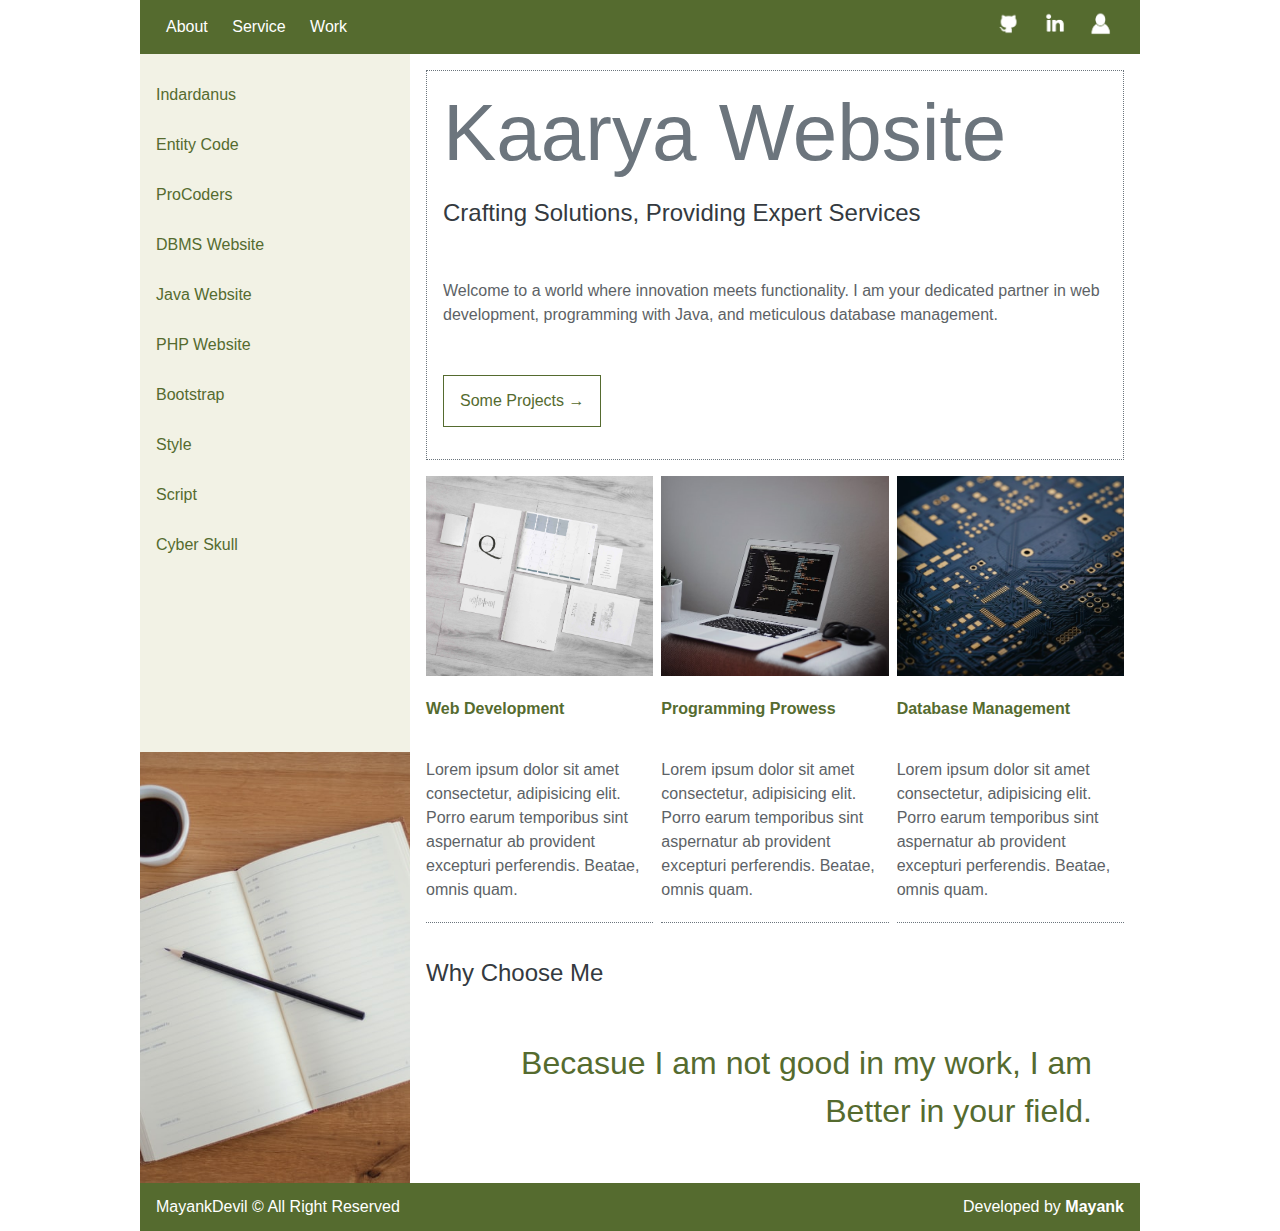
<file: index.html>
<!DOCTYPE html>
<!--
-	website-3 "Kaarya_website"
-	Developed by Mayank
-	CopyRight by https://github.com/MayankDevil/
-	HTML : ./index.html
-->
<html>

<head>
	<title>Mayank</title>
	<meta charset="utf-8">
	<meta name="viewport" content="width=device-width,initial-scale=1.0" >
	<!--
		---------
		| style |
		---------
	-->
	<link rel="stylesheet" href="css/style.css">
	<link rel="stylesheet" href="css/responsive.css">

</head>

<body>
	<!--
		-----------------------------------------------------------------------
		| main container | container all section inside
		-----------------------------------------------------------------------
	-->
	<main id="container">
		<!--
			==================
			[ header section ] -------------------------------------------------
			==================
		-->
		<div id="header">
			<!--
				- target id name #header
				- script.js fetch data
				- header layout function
			-->
		</div>
		<!--
			===================
			[ service section ] -------------------------------------------------
			===================
		-->
		<section id="service">
			<!-- { aside links } -->
			<aside id="aside">

				<div id="sidebar">

					<a href="https://mayankdevil.github.io/Indardanus/" target="_blank" title="" class="link"> Indardanus </a>
					<a href="https://mayankdevil.github.io/EntityCode/" target="_blank" title="" class="link"> Entity Code </a>
					<a href="https://mayankdevil.github.io/ProCoders/" target="_blank" title="" class="link"> ProCoders </a>
					<a href="https://mayankdevil.github.io/DBMS_website/" target="_blank" title="" class="link"> DBMS Website </a>
					<a href="https://mayankdevil.github.io/Java_website/" target="_blank" title="" class="link"> Java Website </a>
					<a href="https://mayankdevil.github.io/PHP_website/" target="_blank" title="" class="link"> PHP Website </a>
					<a href="https://mayankdevil.github.io/LearnBootstrap/" target="_blank" title="" class="link"> Bootstrap </a>
					<a href="https://mayankdevil.github.io/Style/" target="_blank" title="" class="link"> Style </a>
					<a href="https://mayankdevil.github.io/Script/" target="_blank" title="" class="link"> Script </a>
					<a href="https://mayankdevil.github.io/CyberSkull/" target="_blank" title="" class="link"> Cyber Skull </a>
				
				</div>
				<!-- ( banner ) -->
				<img src="data/w10.jpg" alt="bannder" id="side_banner">

			</aside>
			<!-- { article } -->
			<article id="article">
				<!-- { indroduction } -->
				<div class="" id="intro">

					<h1> Kaarya Website </h1>

					<h3> Crafting Solutions, Providing Expert Services </h3>

					<p> Welcome to a world where innovation meets functionality. I am your dedicated partner in web development, programming with Java, and meticulous database management. </p>

					<a href="https://github.com/MayankDevil?tab=repositories" class="btn"> Some Projects &RightArrow; </a>

				</div>
				<!-- { serve } -->
				<div id="work">
					<!-- 1 -->
					<div class="serve">

						<img src="data/w13.jpg" alt="" class="image">

						<div>
							<h4> Web Development </h4>
							
							<p> Lorem ipsum dolor sit amet consectetur, adipisicing elit. Porro earum temporibus sint aspernatur ab provident excepturi perferendis. Beatae, omnis quam. </p>
						</div>

					</div>
					<!-- 2 -->
					<div class="serve">

						<img src="data/w7.jpg" alt="" class="image">
						
						<div>
							<h4> Programming Prowess </h4>
							
							<p> Lorem ipsum dolor sit amet consectetur, adipisicing elit. Porro earum temporibus sint aspernatur ab provident excepturi perferendis. Beatae, omnis quam. </p>
						</div>

					</div>
					<!-- 3 -->
					<div class="serve">
						
						<img src="data/o3.jpg" alt="" class="image">

						<div>
							<h4> Database Management </h4>
							
							<p> Lorem ipsum dolor sit amet consectetur, adipisicing elit. Porro earum temporibus sint aspernatur ab provident excepturi perferendis. Beatae, omnis quam. </p>
						</div>

					</div>

				</div>
				<!-- ( why me ) -->
				<div id="why">

					<h3> Why Choose Me </h3>

					<div class="display-4"> Becasue I am not good in my work, I am Better in your field. </div>

				</div>

			</article>

		</section>
		<!--
			==================
			[ footer section ] -------------------------------------------------
			==================
		-->
		<footer id="footer">
			<!--
				- target id name #footer
				- script.js fetch data
				- footer layout function
			-->
		</footer>

	</main>
	<!--
		----------
		| script |
		----------
	-->
	<script src="js/script.js"></script>

</body>

</html>
</file>
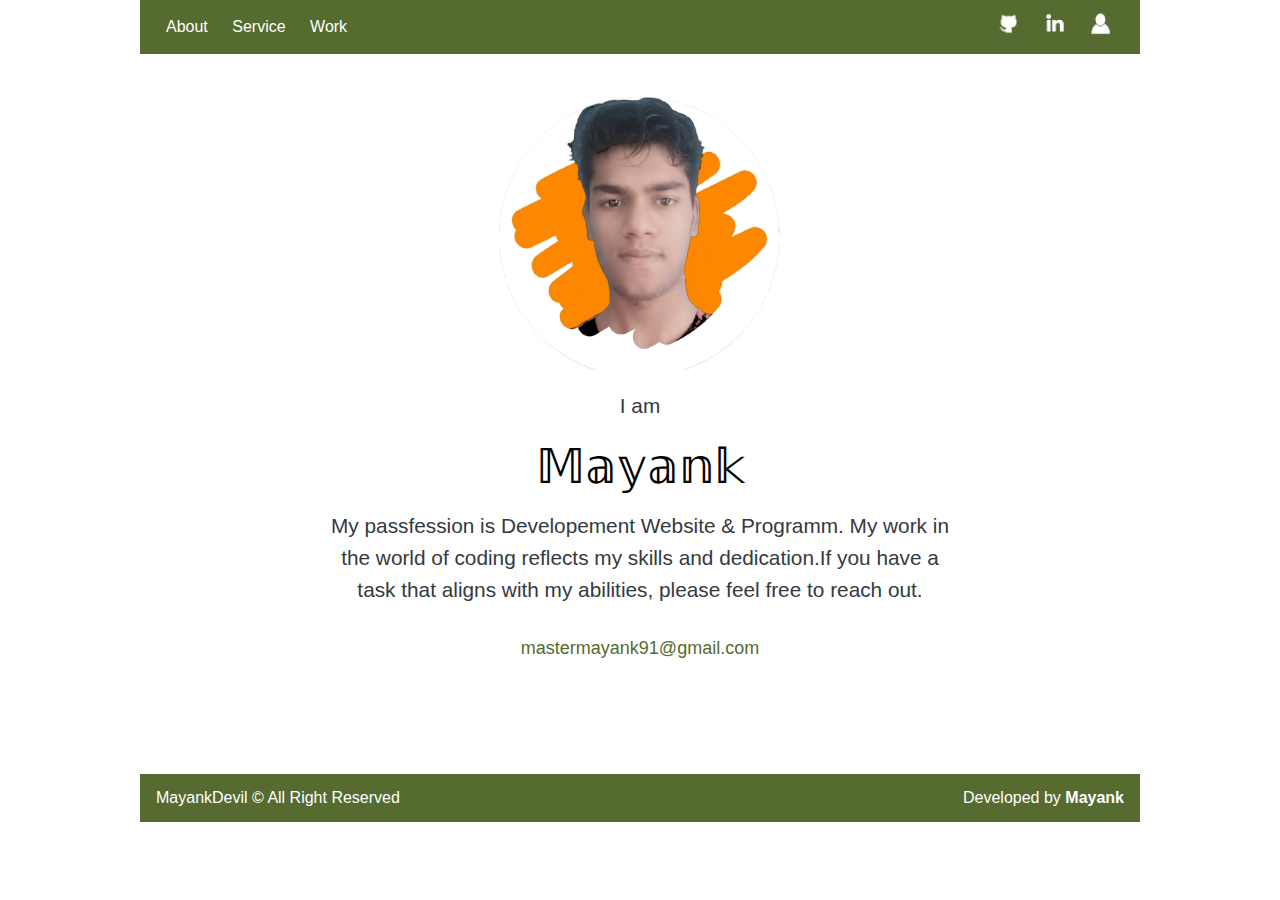
<file: about.html>
<!DOCTYPE html>
<!--
-	website-3 "Kaarya_website"
-	Developed by Mayank
-	CopyRight by https://github.com/MayankDevil/
-	HTML : ./index.html
-->
<html>

<head>
	<title>Mayank</title>
	<meta charset="utf-8">
	<meta name="viewport" content="width=device-width,initial-scale=1.0" >
	<!--
		---------
		| style |
		---------
	-->
	<link rel="stylesheet" href="css/style.css">
	<link rel="stylesheet" href="css/responsive.css">

</head>

<body>
	<!--
		-----------------------------------------------------------------------
		| main container | container all section inside
		-----------------------------------------------------------------------
	-->
	<main id="container">
		<!--
			==================
			[ header section ] -------------------------------------------------
			==================
		-->
		<div id="header">
			<!--
				- target id name #header
				- script.js fetch data
				- header layout function
			-->
		</div>
		<!--
			=================
			[ about section ] -------------------------------------------------
			=================
		-->
		<section id="about">
			<center class="center" >

				<a href="" id="user">
					<img src="data/iam.png" alt="Mayank" class="picture">
				</a>

				

				<h5>  I am </h5>
				
				<div class="lead"> &Mopf;&aopf;&yopf;&aopf;&nopf;&kopf; </div>
				
				<h5> My passfession is Developement Website & Programm. My work in the world of coding reflects my skills and dedication.If you have a task that aligns with my abilities, please feel free to reach out. </h5>

				<div>

					<a href="mailto:mastermayank91@gmail.com" class="about_link"> mastermayank91@gmail.com </a>

				</div>

			</center>
		</section>
		<!--
			==================
			[ footer section ] -------------------------------------------------
			==================
		-->
		<footer id="footer">
			<!--
				- target id name #footer
				- script.js fetch data
				- footer layout function
			-->
		</footer>

	</main>
	<!--
		----------
		| script |
		----------
	-->
	<script src="js/script.js"></script>

</body>

</html>
</file>
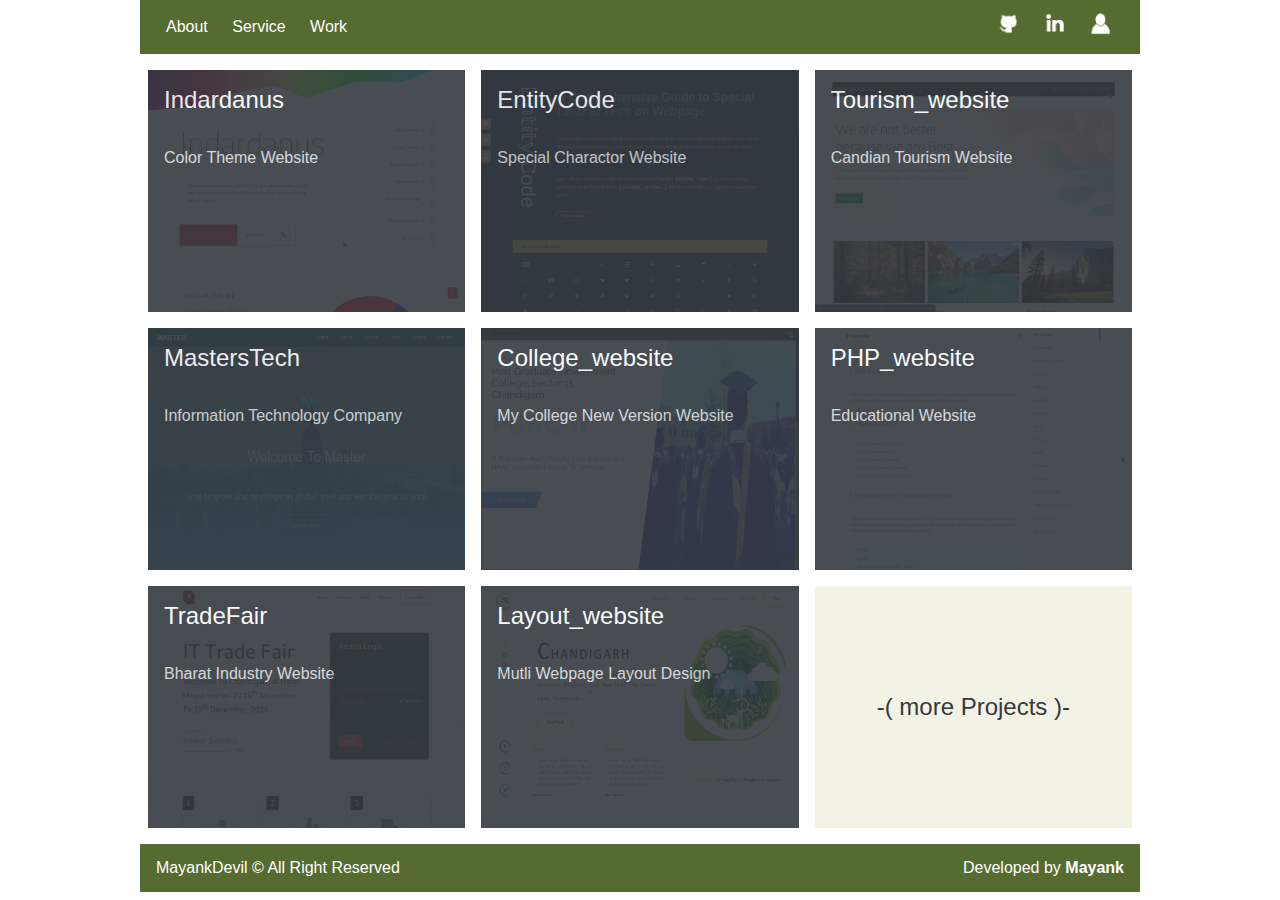
<file: kaarya.html>
<!DOCTYPE html>
<!--
-	website-3 "Kaarya_website"
-	Developed by Mayank
-	CopyRight by https://github.com/MayankDevil/
-	HTML : ./kaarya.html
-->
<html>

<head>
	<title>Mayank</title>
	<meta charset="utf-8">
	<meta name="viewport" content="width=device-width,initial-scale=1.0" >
	<!--
		---------
		| style |
		---------
	-->
	<link rel="stylesheet" href="css/style.css">
	<link rel="stylesheet" href="css/responsive.css">

</head>

<body>
	<!--
		-----------------------------------------------------------------------
		| main container | container all section inside
		-----------------------------------------------------------------------
	-->
	<main id="container">
		<!--
			==================
			[ header section ] -------------------------------------------------
			==================
		-->
		<div id="header">
			<!--
				- target id name #header
				- script.js fetch data
				- header layout function
			-->
		</div>
		<!--
			===================
			[ service section ] -------------------------------------------------
			===================
		-->
		<section id="mywork">
			
			<!-- <article>

				<h3> My Some Project </h3>

			</article> -->

			<!-- 1 -->
			<a href="https://mayankdevil.github.io/Indardanus/" target="_blank" class="box">

				<img src="data/Design/Indardanus.png" alt="" class="picture">

				<div class="detail">
					<h2> Indardanus </h2>

					<p> Color Theme Website </p>
				</div>

			</a>
			<!-- 2 -->
			<a href="https://mayankdevil.github.io/EntityCode/" target="_blank" class="box">

				<img src="data/Design/EntityCode.png" alt="" class="picture">

				<div class="detail">
					<h2> EntityCode </h2>

					<p> Special Charactor Website </p>
				</div>

			</a>
			<!-- 3 -->
			<a href="https://mayankdevil.github.io/Tourism_website/" target="_blank" class="box">

				<img src="data/Design/tourismHome.png" alt="" class="picture">

				<div class="detail">
					<h2> Tourism_website </h2>

					<p> Candian Tourism Website </p>
				</div>

			</a>
			<!-- 4 -->
			<a href="https://mayankdevil.github.io/MastersTech/" target="_blank" class="box">

				<img src="data/Design/MastersTech.png" alt="" class="picture">

				<div class="detail">
					<h2> MastersTech </h2>

					<p> Information Technology Company </p>
				</div>

			</a>
			<!-- 5 -->
			<a href="https://mayankdevil.github.io/College_website/" target="_blank" class="box">

				<img src="data/Design/college.png" alt="" class="picture">

				<div class="detail">
					<h2> College_website </h2>

					<p> My College New Version Website </p>
				</div>

			</a>
			<!-- 6 -->
			<a href="https://mayankdevil.github.io/PHP_website/" target="_blank" class="box">

				<img src="data/Design/PHPweb.png" alt="" class="picture">

				<div class="detail">
					<h2> PHP_website </h2>

					<p> Educational Website </p>
				</div>

			</a>
			<!-- 7 -->
			<a href="https://mayankdevil.github.io/TradeFair/" target="_blank" class="box">

				<img src="data/Design/TradeFair.png" alt="" class="picture">

				<div class="detail">
					<h2> TradeFair </h2>

					<p> Bharat Industry Website </p>
				</div>

			</a>
			<!-- 6 -->
			<a href="https://mayankdevil.github.io/myData/error.html" target="_blank" class="box">

				<img src="data/Design/GreenCity.png" alt="" class="picture">

				<div class="detail">
					<h2> Layout_website </h2>

					<p> Mutli Webpage Layout Design </p>
				</div>

			</a>

			<!-- more -->
			<a href="https://github.com/MayankDevil?tab=repositories" target="_blank" class="box">

				<h3> -( more Projects )- </h3>

			</a>
			
		</section>
		<!--
			==================
			[ footer section ] -------------------------------------------------
			==================
		-->
		<footer id="footer">
			<!--
				- target id name #footer
				- script.js fetch data
				- footer layout function
			-->
		</footer>

	</main>
	<!--
		----------
		| script |
		----------
	-->
	<script src="js/script.js"></script>

</body>

</html>
</file>
<file: css/style.css>
/*
-	website-3 "Kaarya_website"
-	Developed by Mayank
-	CopyRight by https://github.com/MayankDevil/
-	CSS : ./css/style.css
*/

@import "./service.css";
@import "./about.css";
@import "./kaarya.css";

*
{
	user-select: text;
	text-decoration:none;
	margin:0;
	padding:0;
	font-family: SFMono-Regular, Menlo, Monaco, Consolas, "Liberation Mono", "Courier New", monospace;
	font-family:  -apple-system, BlinkMacSystemFont, "Segoe UI", Roboto, "Helvetica Neue", Arial, "Noto Sans", "Liberation Sans", sans-serif, "Apple Color Emoji", "Segoe UI Emoji", "Segoe UI Symbol", "Noto Color Emoji";
	color:var(--black);
	border: none;
	outline:none;
	box-sizing: border-box;
}
:root
{	
	--secondary:#6b8e23;
	--primary:#556b2f;
	--shade:#8080001a;
	--yellow:rgba(255, 215, 0, 0.6);
	--white: #fff;
	--black:#000;
	--gray: #6c757d;
	--light: #f8f9fa;
	--dark: #343a40;
}
::-webkit-scrollbar
{
	width: 10px;
}
::-webkit-scrollbar-thumb
{
	border-radius: 1rem;
	background: var(--theme2);
}
::selection
{
	background: var(--tertiary);
}
/*
	comman css -----------------------
*/
body
{
	overflow: hidden;
	overflow-Y:auto ;
	/* background: var(--fourth); */
}
main
{
	background: var(--white);
	min-height: auto;
	max-width: 1000px;
	margin: auto;
}
h1
{
	font-weight:100;
	font-size:5rem;
	color: var(--gray);
}
h2
{
	font-size: 1.5rem;
	font-weight: 200;
}
h3
{
	font-size: 1.5rem;
	font-weight: normal;
	color: var(--dark);
}
h4
{
	font-weight: bold;
	color:var(--primary);
}
h5
{
	line-height: 2rem;
	font-weight: 100;
	font-size: 1.3rem;
	color: var(--dark);
}
p
{
	opacity: 0.8;
	line-height: 1.5rem;
	color: var(--dark);
}
.btn
{
	display: inline-block;
	margin: 1rem auto;
	padding: 1rem;
	font-size: 1rem;
	color: var(--primary);
	border: 1px solid var(--primary);
}
.btn:hover
{
	font-weight: bold;
	color: var(--light);
	background: var(--primary);
	box-shadow: 2px 2px 5px var(--gray);
}
/*
	header css -----------------------
*/
#header
{
	display: flex;
	align-items: center;
	justify-content: space-around;
	padding: 0.5rem 1rem;
	background: var(--primary);
}
#header #brandname
{
	font-weight: bold;
	font-size: 1.5rem;
	color: var(--white);
}
#nav
{
	width: 100%;
}
#nav .nav-link
{
	display: inline-block;
	padding: 10px;
	font-size: 1rem;
	color:var(--white);
}
#nav .nav-link:hover
{
	font-weight: bold;
	background: var(--secondary);
	box-shadow: 1px 1px 5px var(--gray);
}
#social
{
	display: flex;
	align-items: center;
}
#social .media
{
	display: inline-block;
	margin:auto 0.5rem;
}
#social .media img
{
	width: 30px;
	object-fit: contain;
}
#social .media img:hover
{
	background: var(--secondary);
	border-radius: 5px;
	box-shadow: 1px 1px 2px var(--gray);
}

/*
	footer css ------------------------
*/
#footer
{
	display: flex;
	align-items: center;
	justify-content: space-between;
	padding: 0.5rem 1rem;
	background: var(--primary);
}
#footer .copy
{
	font-size: 1rem;
	color:var(--white);
}
#footer .developer
{
	font-size: 1rem;
	color: var(--white);
}
#footer a
{
	line-height: 2rem;
	font-weight: bold;
	color: var(--whie);
}
/*
	the end ==========================
*/
</file>
<file: css/responsive.css>
/*
-	website-3 "Kaarya_website"
-	Developed by Mayank
-	CopyRight by https://github.com/MayankDevil/
-	CSS : ./css/responsive.css
*/

/*
    1200PX SCREEN ---------------------
*/
@media screen and (max-width: 1200px)
{

}
/*
    992PX SCREEN ----------------------
*/
@media screen and (max-width: 992px)
{
    /* about */
    #about .center
    {
        max-width: 70vw;
    }
    /* service */
    #work
    {
        grid-template-columns: repeat(2,1fr);
    }
}
/*
    768PX SCREEN ----------------------
*/
@media screen and (max-width: 768px)
{
    /* comman */
    h1
    {
        font-size: 3rem;
    }
    /* about */
    #about .center
    {
        max-width: 80vw;
    }
    /* serive */
    #service
    {
        grid-template-columns: 100%;
    }
    #article
    {
        grid-row: 1/2;
    }
    /* work */
    #mywork
    {
        grid-template-columns: repeat(2,1fr);
    }
}
/*
    576PX SCREEN ----------------------
*/
@media screen and (max-width: 576px)
{
    /* header */
    #header
    {
        display: grid !important;
        place-content: center;
        padding: 0 1rem;
    }
    #brandname
    {
        padding: 1rem;
        text-align: center;
    }
    #nav
    {
        grid-row: 3/4;
        /* background: green; */
    }
    #nav .nav-link
    {
        margin: auto 0.5rem;
    }
    #social
    {
        margin:1rem auto;
        justify-content: center;
    }
    /* service */
    #work
    {
        grid-gap: 1rem;
        grid-template-columns: repeat(1,1fr);
    }
    /* why */
    #why .display-4
    {
        text-align: center;
        padding: 2rem 0.5rem;
        font-weight:lighter;
        line-height: 2rem;
        font-size: 1.5rem;
    }
    /* about */
    #about .center
    {
        max-width: 90vw;
    }
    .lead
    {
        font-size: 2rem;
    }
    #about h5
    {
        font-size: 1rem;
    }
    .about_link
    {
        font-size: 1rem;
    }
    /* work */
    #mywork
    {
        padding: 0.5;
        grid-template-columns: repeat(1,1fr);
    }
    /* footer */
    #footer
    {
        display: grid;
        padding: 1rem;
    }
    #footer .copy
    {
        /* padding: 1rem; */
        line-height: 2rem;
    }
}
/*
    375PX SCREEN ----------------------
*/
@media screen and (max-width: 375px)
{
    /* comman */
    h1
    {
        font-size: 2rem;
    }
    /* about */
    #user .picture
    {
        width: 100%;
    }
    /* footer */
    #footer
    {
        padding: 1rem 0.5rem;
    }
}
/*
    the end ===========================
*/
/*
	--breakpoint-xs: 0;
	--breakpoint-sm: 576px;
	--breakpoint-md: 768px;
	--breakpoint-lg: 992px;
	--breakpoint-xl: 1200px;
*/
</file>
